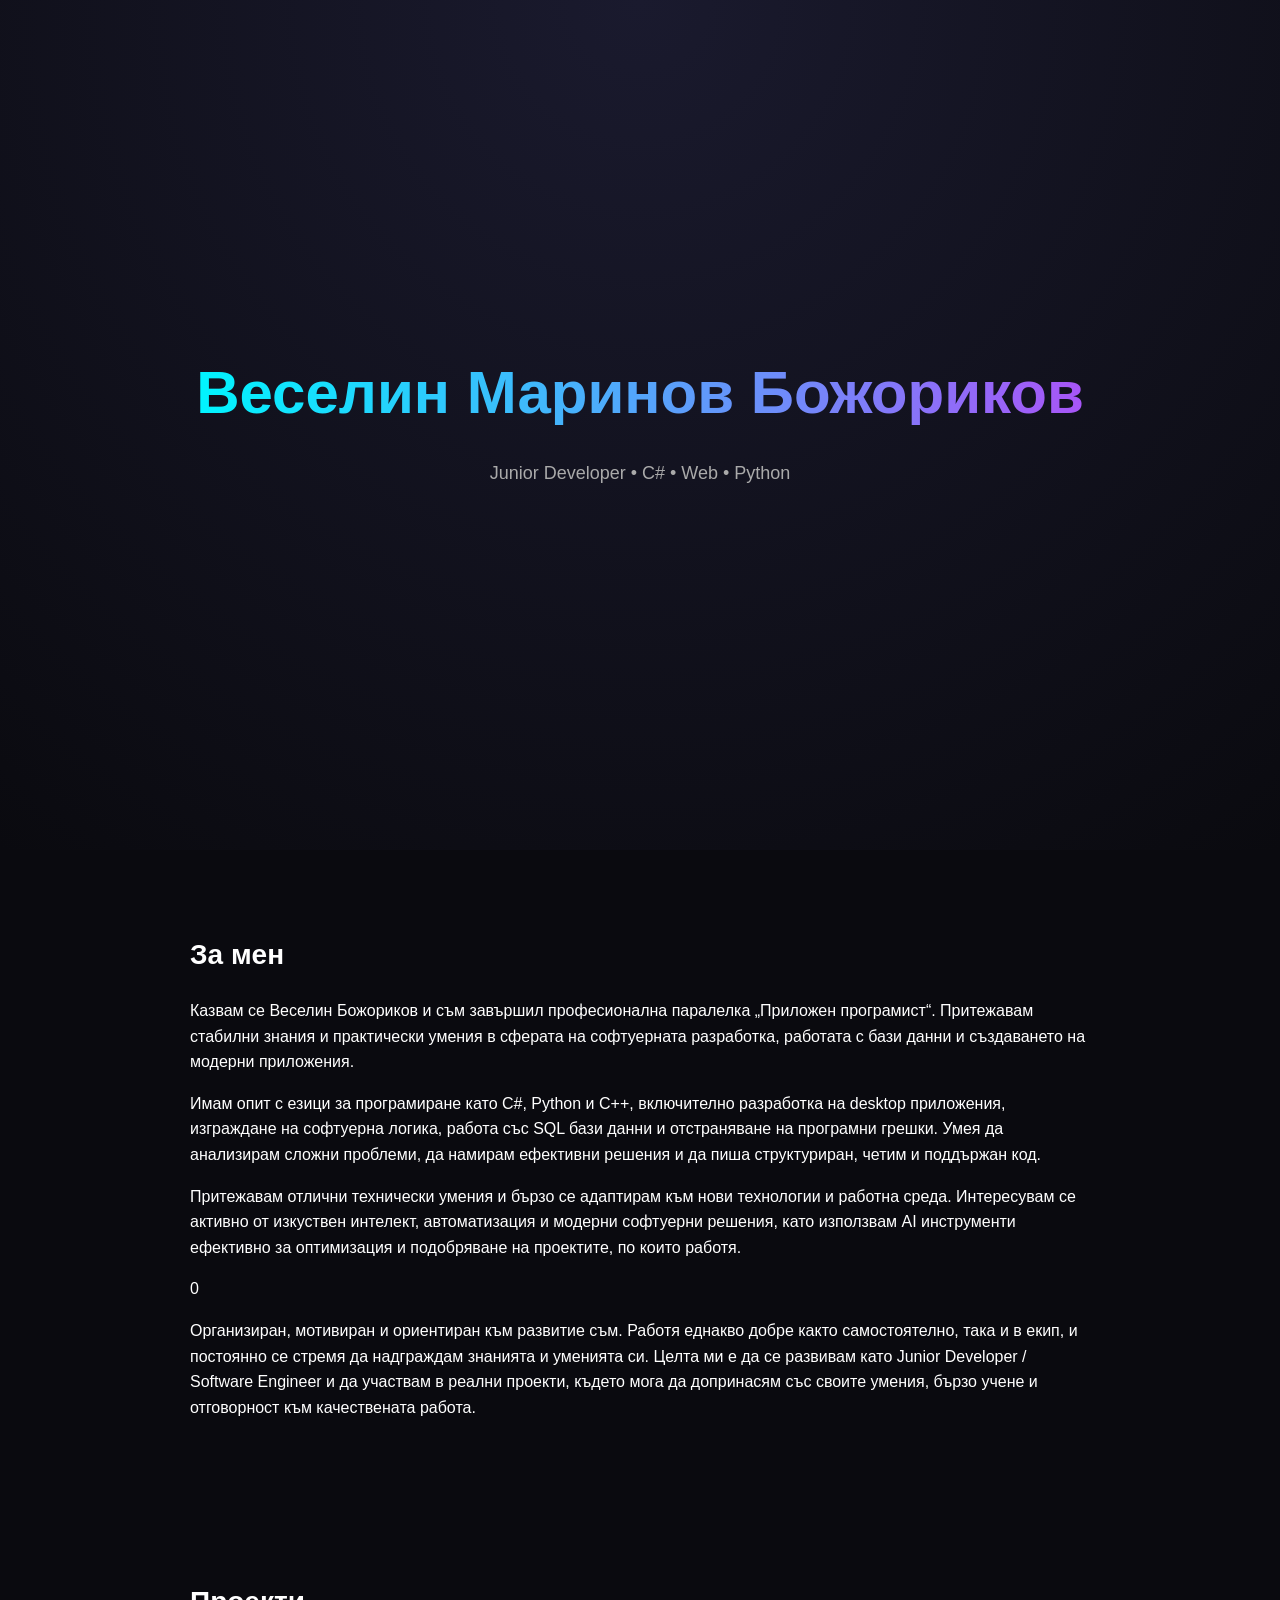
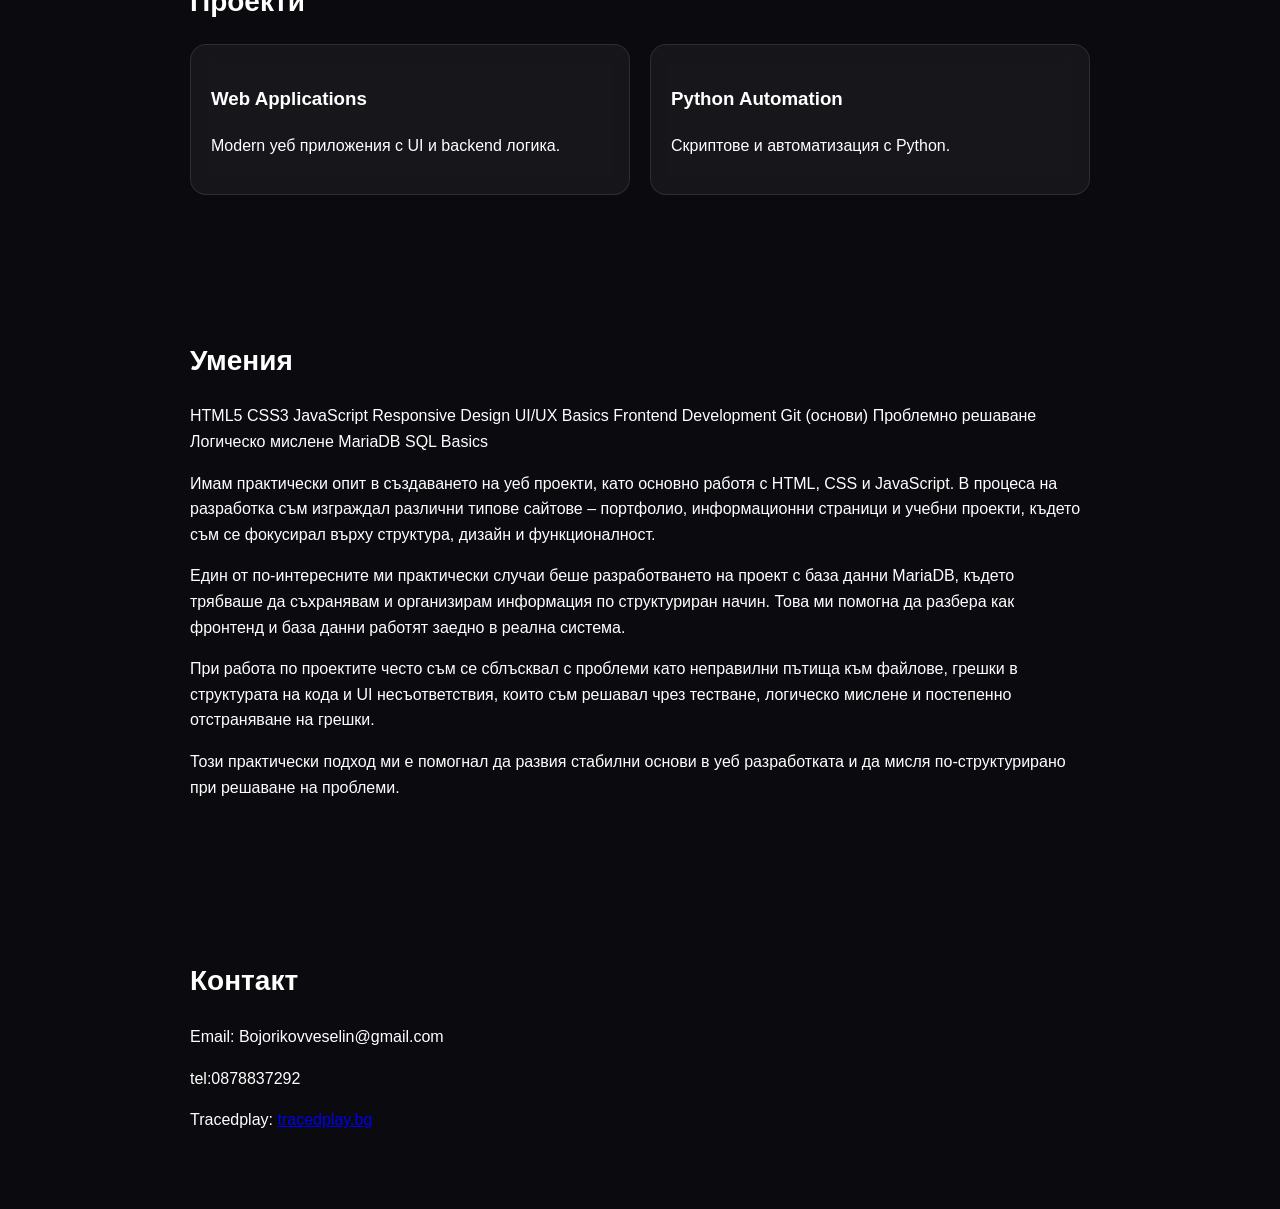
<file: index.html>
<!DOCTYPE html>
<html lang="bg">
<head>
    <meta charset="UTF-8">
    <meta name="viewport" content="width=device-width, initial-scale=1.0">
    <title>Portfolio - Веселин</title>

    <link rel="stylesheet" href="style.css">
</head>
<body>

<div class="hero">
    <h1>Веселин Маринов Божориков</h1>
    <p>Junior Developer • C# • Web • Python</p>
</div>

<section>
    <h2>За мен</h2>
<p>
  Казвам се Веселин Божориков и съм завършил професионална паралелка „Приложен програмист“. Притежавам стабилни знания и практически умения в сферата на софтуерната разработка, работата с бази данни и създаването на модерни приложения.
</p>

<p>
  Имам опит с езици за програмиране като C#, Python и C++, включително разработка на desktop приложения, изграждане на софтуерна логика, работа със SQL бази данни и отстраняване на програмни грешки. Умея да анализирам сложни проблеми, да намирам ефективни решения и да пиша структуриран, четим и поддържан код.
</p>

<p>
  Притежавам отлични технически умения и бързо се адаптирам към нови технологии и работна среда. Интересувам се активно от изкуствен интелект, автоматизация и модерни софтуерни решения, като използвам AI инструменти ефективно за оптимизация и подобряване на проектите, по които работя.
</p>0

<p>
  Организиран, мотивиран и ориентиран към развитие съм. Работя еднакво добре както самостоятелно, така и в екип, и постоянно се стремя да надграждам знанията и уменията си. Целта ми е да се развивам като Junior Developer / Software Engineer и да участвам в реални проекти, където мога да допринасям със своите умения, бързо учене и отговорност към качествената работа.
</p>
</section>

<section>
    <h2>Проекти</h2>

    <div class="grid">

    <a class="card" href="webapps.html">
            <h3>Web Applications</h3>
            <p>Modern уеб приложения с UI и backend логика.</p>
        </a>

      <a class="card" href="pythonassistant.html">
            <h3>Python Automation</h3>
            <p>Скриптове и автоматизация с Python.</p>
        </a>

    </div>
</section>

<section>
    <h2>Умения</h2>

       <span>HTML5</span>
        <span>CSS3</span>
        <span>JavaScript</span>
        <span>Responsive Design</span>
        <span>UI/UX Basics</span>
        <span>Frontend Development</span>
        <span>Git (основи)</span>
        <span>Проблемно решаване</span>
        <span>Логическо мислене</span>
		   <span>MariaDB</span>
        <span>SQL Basics</span>

       <p>
        Имам практически опит в създаването на уеб проекти, като основно работя с HTML, CSS и JavaScript.
        В процеса на разработка съм изграждал различни типове сайтове – портфолио, информационни страници и учебни проекти,
        където съм се фокусирал върху структура, дизайн и функционалност.
    </p>

    <p>
        Един от по-интересните ми практически случаи беше разработването на проект с база данни MariaDB,
        където трябваше да съхранявам и организирам информация по структуриран начин.
        Това ми помогна да разбера как фронтенд и база данни работят заедно в реална система.
    </p>

    <p>
        При работа по проектите често съм се сблъсквал с проблеми като неправилни пътища към файлове, грешки в структурата на кода
        и UI несъответствия, които съм решавал чрез тестване, логическо мислене и постепенно отстраняване на грешки.
    </p>

    <p>
        Този практически подход ми е помогнал да развия стабилни основи в уеб разработката и да мисля по-структурирано при решаване на проблеми.
    </p>
</section>

<section>
    <h2>Контакт</h2>

    <p>Email: Bojorikovveselin@gmail.com</p>
	<p>tel:0878837292</p>
	    <p>
        Tracedplay:
            <a href="tracedplay.bg/" target="_blank">
            tracedplay.bg
        </a>
    </p>
</section>
	

</body>
</html>
</file>
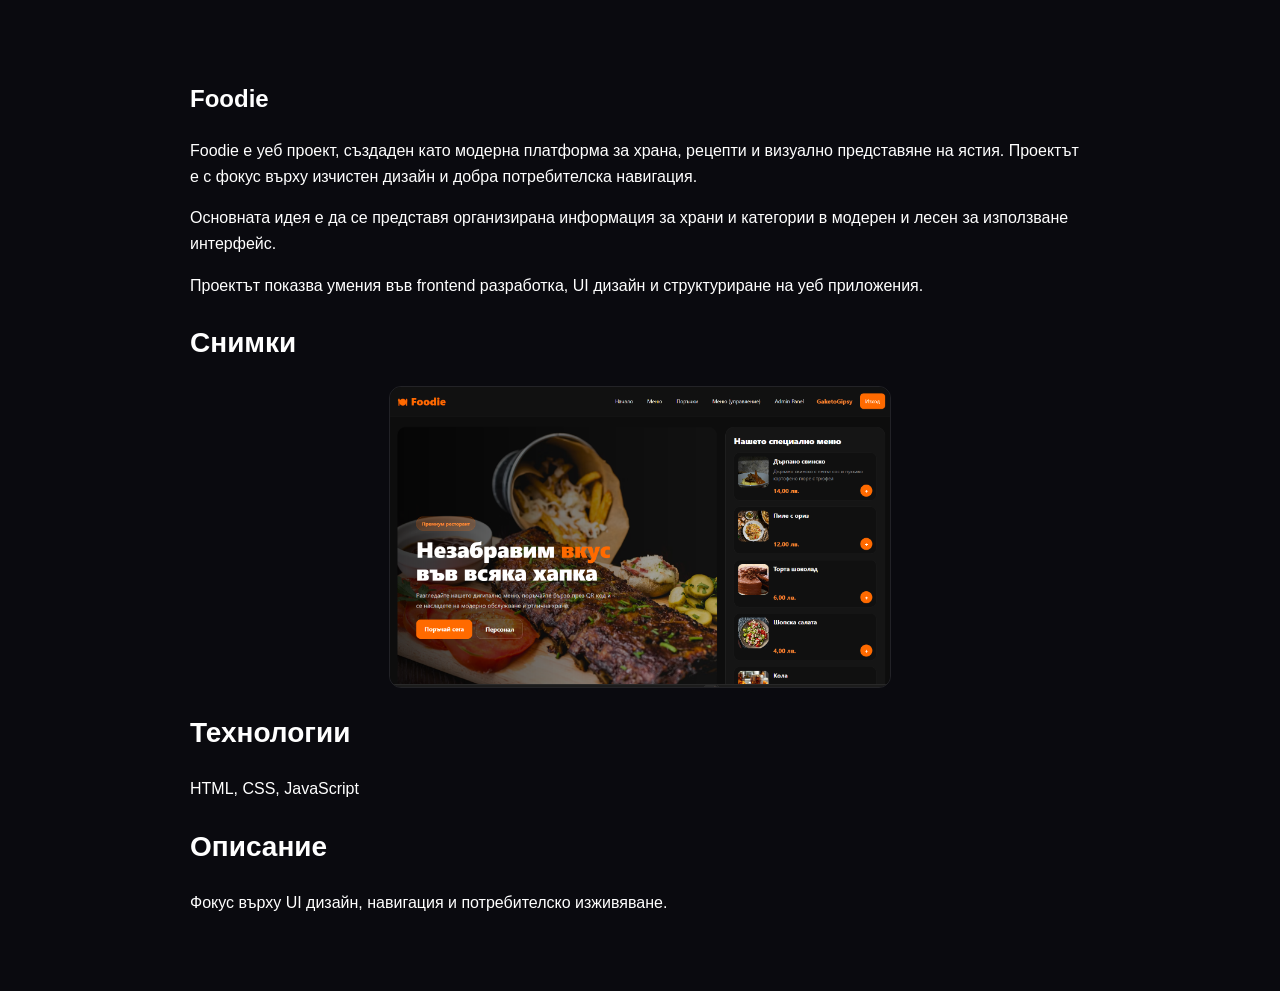
<file: foodie.html>
<!DOCTYPE html>
<html lang="bg">
<head>
    <meta charset="UTF-8">
    <meta name="viewport" content="width=device-width, initial-scale=1.0">
    <title>Foodie</title>

  <link rel="stylesheet" href="style.css">
</head>
<body>

<section>
    <h1>Foodie</h1>

    <p>
        Foodie е уеб проект, създаден като модерна платформа за храна, рецепти и визуално представяне на ястия.
        Проектът е с фокус върху изчистен дизайн и добра потребителска навигация.
    </p>

    <p>
        Основната идея е да се представя организирана информация за храни и категории
        в модерен и лесен за използване интерфейс.
    </p>

    <p>
        Проектът показва умения във frontend разработка, UI дизайн и структуриране на уеб приложения.
    </p>

    <h2>Снимки</h2>

  <img src="foodie.png" class="project-img" width="500">

    <h2>Технологии</h2>
    <p>HTML, CSS, JavaScript</p>

    <h2>Описание</h2>
    <p>
        Фокус върху UI дизайн, навигация и потребителско изживяване.
    </p>
</section>

</body>
</html>
</file>
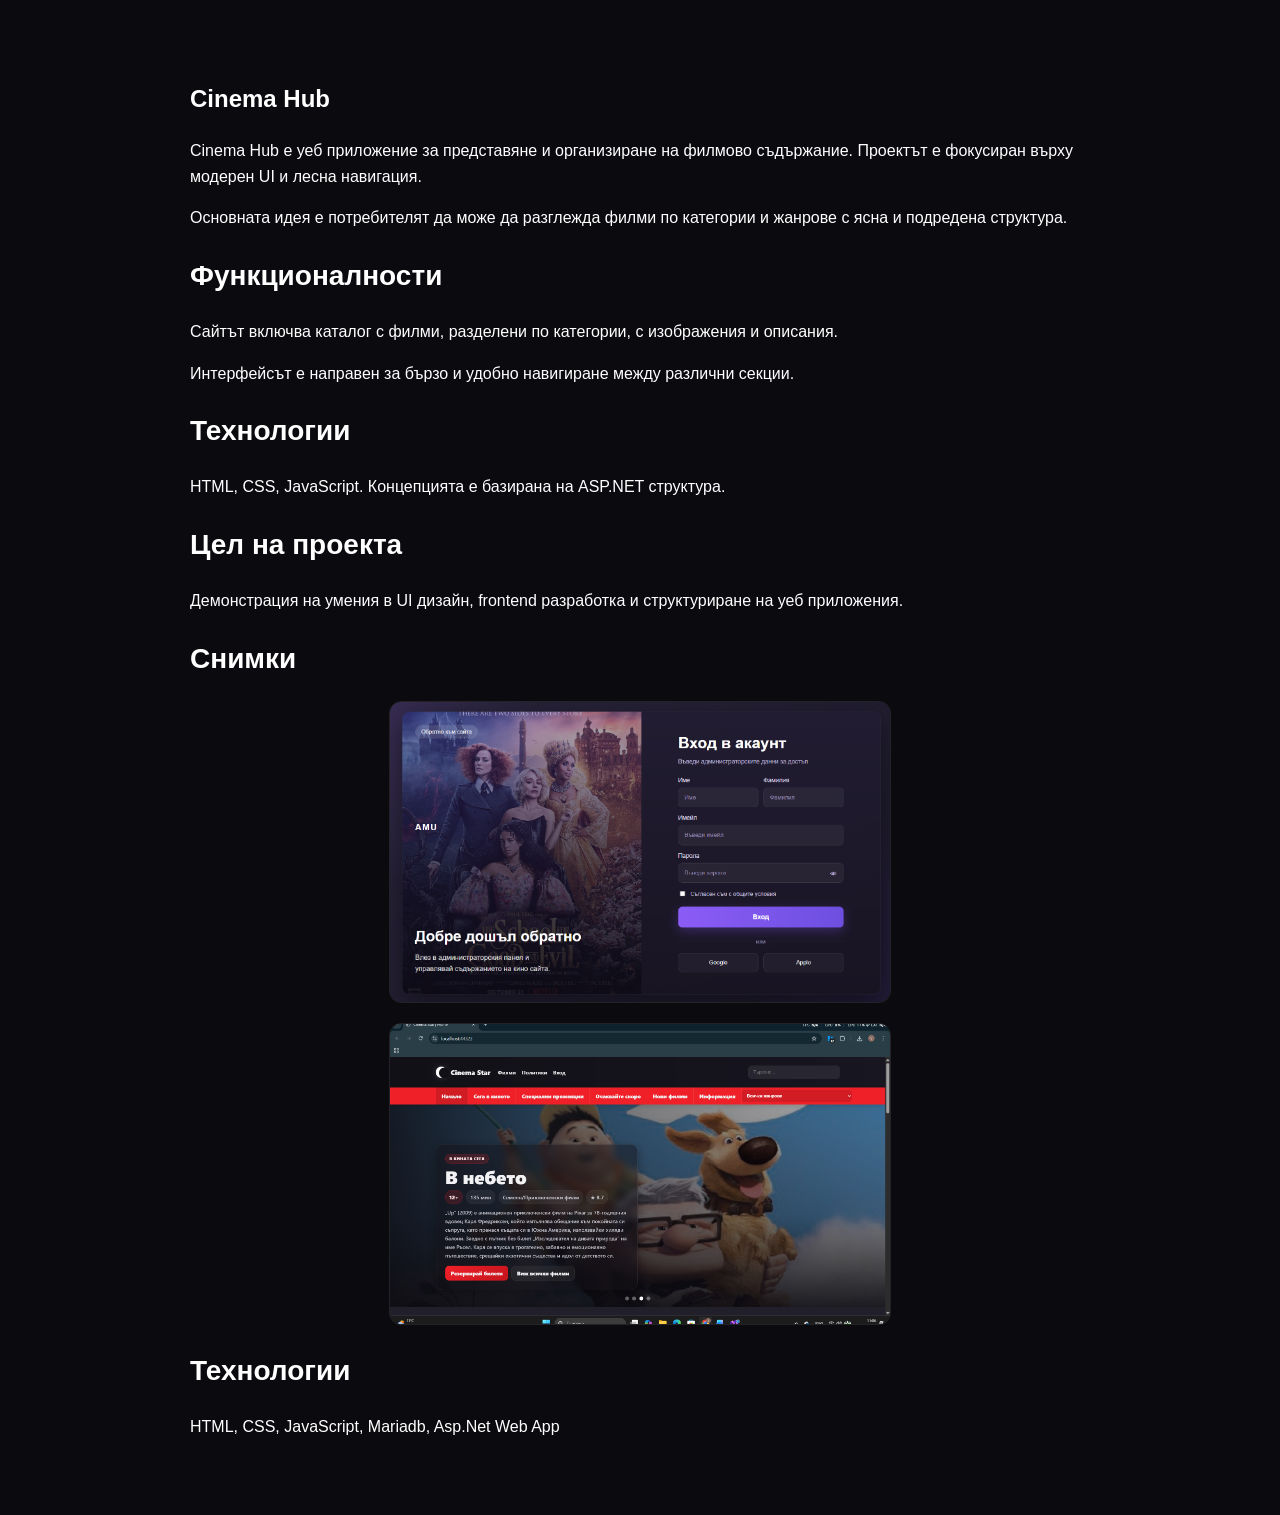
<file: kino.html>
<!DOCTYPE html>
<html lang="bg">
<head>
    <meta charset="UTF-8">
    <meta name="viewport" content="width=device-width, initial-scale=1.0">
    <title>Cinema Hub</title>

   <link rel="stylesheet" href="style.css">
</head>
<body>

<section>
    <h1>Cinema Hub</h1>

    <p>
        Cinema Hub е уеб приложение за представяне и организиране на филмово съдържание.
        Проектът е фокусиран върху модерен UI и лесна навигация.
    </p>

    <p>
        Основната идея е потребителят да може да разглежда филми по категории и жанрове
        с ясна и подредена структура.
    </p>

    <h2>Функционалности</h2>

    <p>
        Сайтът включва каталог с филми, разделени по категории, с изображения и описания.
    </p>

    <p>
        Интерфейсът е направен за бързо и удобно навигиране между различни секции.
    </p>

    <h2>Технологии</h2>

    <p>
        HTML, CSS, JavaScript. Концепцията е базирана на ASP.NET структура.
    </p>

    <h2>Цел на проекта</h2>

    <p>
        Демонстрация на умения в UI дизайн, frontend разработка и структуриране на уеб приложения.
    </p>

    <h2>Снимки</h2>

 <img src="kino1.png" class="project-img" width="500">
<img src="kino2.png" class="project-img" width="500">

    <h2>Технологии</h2>
    <p>HTML, CSS, JavaScript, Mariadb, Asp.Net Web App</p>

</section>

</body>
</html>
</file>
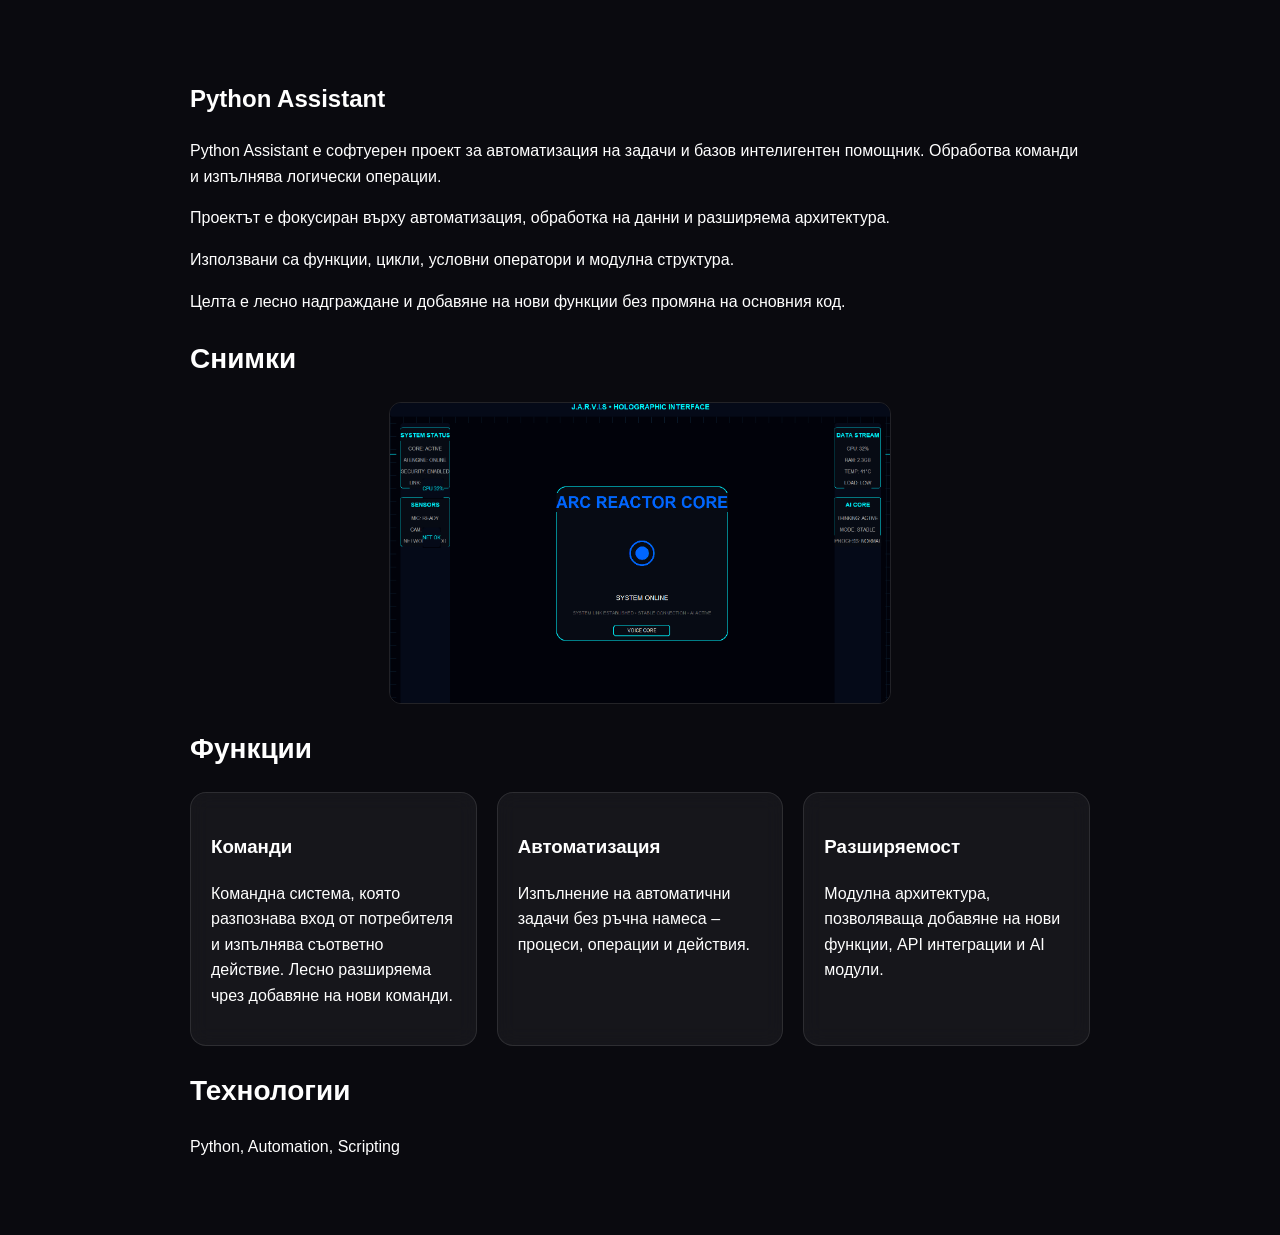
<file: pythonAssistant.html>
<!DOCTYPE html>
<html lang="bg">
<head>
    <meta charset="UTF-8">
    <meta name="viewport" content="width=device-width, initial-scale=1.0">
    <title>Python Assistant</title>

<link rel="stylesheet" href="style.css">
</head>
<body>

<section>
    <h1>Python Assistant</h1>

    <p>
        Python Assistant е софтуерен проект за автоматизация на задачи и базов интелигентен помощник.
        Обработва команди и изпълнява логически операции.
    </p>

    <p>
        Проектът е фокусиран върху автоматизация, обработка на данни и разширяема архитектура.
    </p>

    <p>
        Използвани са функции, цикли, условни оператори и модулна структура.
    </p>

    <p>
        Целта е лесно надграждане и добавяне на нови функции без промяна на основния код.
    </p>

    <h2>Снимки</h2>
    <img src="screen1.png" class="project-img" width="500">
	

    <h2>Функции</h2>

    <div class="grid">

        <div class="card">
            <h3>Команди</h3>
            <p>
                Командна система, която разпознава вход от потребителя и изпълнява съответно действие.
                Лесно разширяема чрез добавяне на нови команди.
            </p>
        </div>

        <div class="card">
            <h3>Автоматизация</h3>
            <p>
                Изпълнение на автоматични задачи без ръчна намеса – процеси, операции и действия.
            </p>
        </div>

        <div class="card">
            <h3>Разширяемост</h3>
            <p>
                Модулна архитектура, позволяваща добавяне на нови функции, API интеграции и AI модули.
            </p>
        </div>

    </div>

    <h2>Технологии</h2>
    <p>Python, Automation, Scripting</p>

</section>

</body>
</html>
</file>
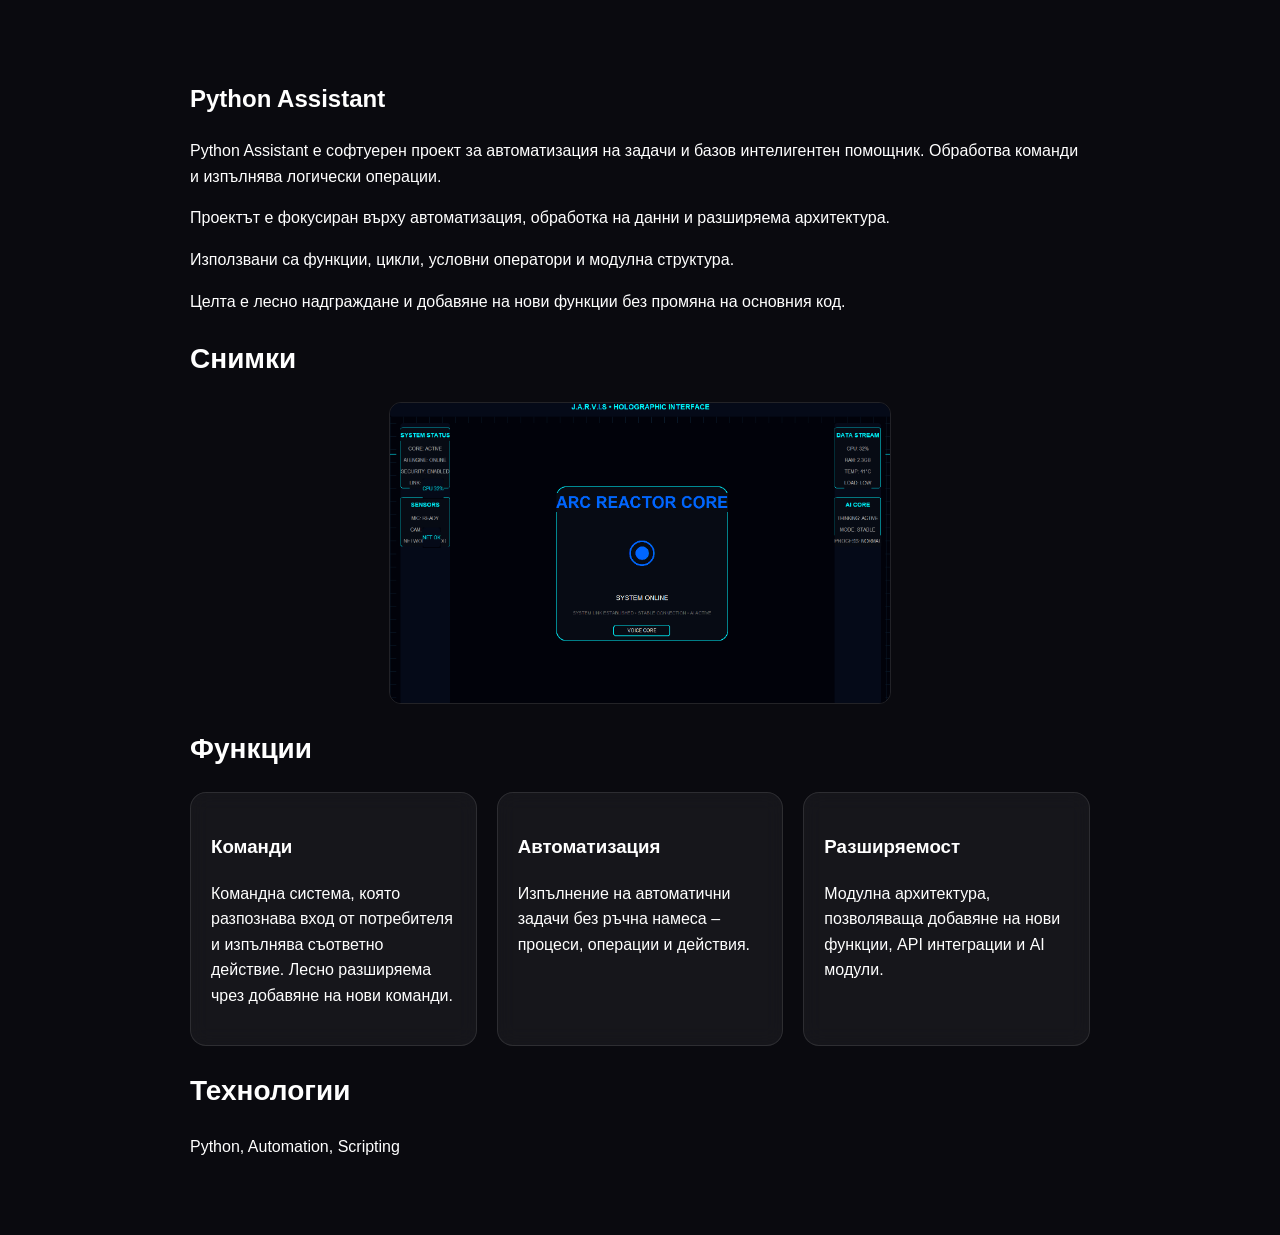
<file: pythonassistant.html>
<!DOCTYPE html>
<html lang="bg">
<head>
    <meta charset="UTF-8">
    <meta name="viewport" content="width=device-width, initial-scale=1.0">
    <title>Python Assistant</title>

<link rel="stylesheet" href="style.css">
</head>
<body>

<section>
    <h1>Python Assistant</h1>

    <p>
        Python Assistant е софтуерен проект за автоматизация на задачи и базов интелигентен помощник.
        Обработва команди и изпълнява логически операции.
    </p>

    <p>
        Проектът е фокусиран върху автоматизация, обработка на данни и разширяема архитектура.
    </p>

    <p>
        Използвани са функции, цикли, условни оператори и модулна структура.
    </p>

    <p>
        Целта е лесно надграждане и добавяне на нови функции без промяна на основния код.
    </p>

    <h2>Снимки</h2>
    <img src="screen1.png" class="project-img" width="500">
	

    <h2>Функции</h2>

    <div class="grid">

        <div class="card">
            <h3>Команди</h3>
            <p>
                Командна система, която разпознава вход от потребителя и изпълнява съответно действие.
                Лесно разширяема чрез добавяне на нови команди.
            </p>
        </div>

        <div class="card">
            <h3>Автоматизация</h3>
            <p>
                Изпълнение на автоматични задачи без ръчна намеса – процеси, операции и действия.
            </p>
        </div>

        <div class="card">
            <h3>Разширяемост</h3>
            <p>
                Модулна архитектура, позволяваща добавяне на нови функции, API интеграции и AI модули.
            </p>
        </div>

    </div>

    <h2>Технологии</h2>
    <p>Python, Automation, Scripting</p>

</section>

</body>
</html>
</file>
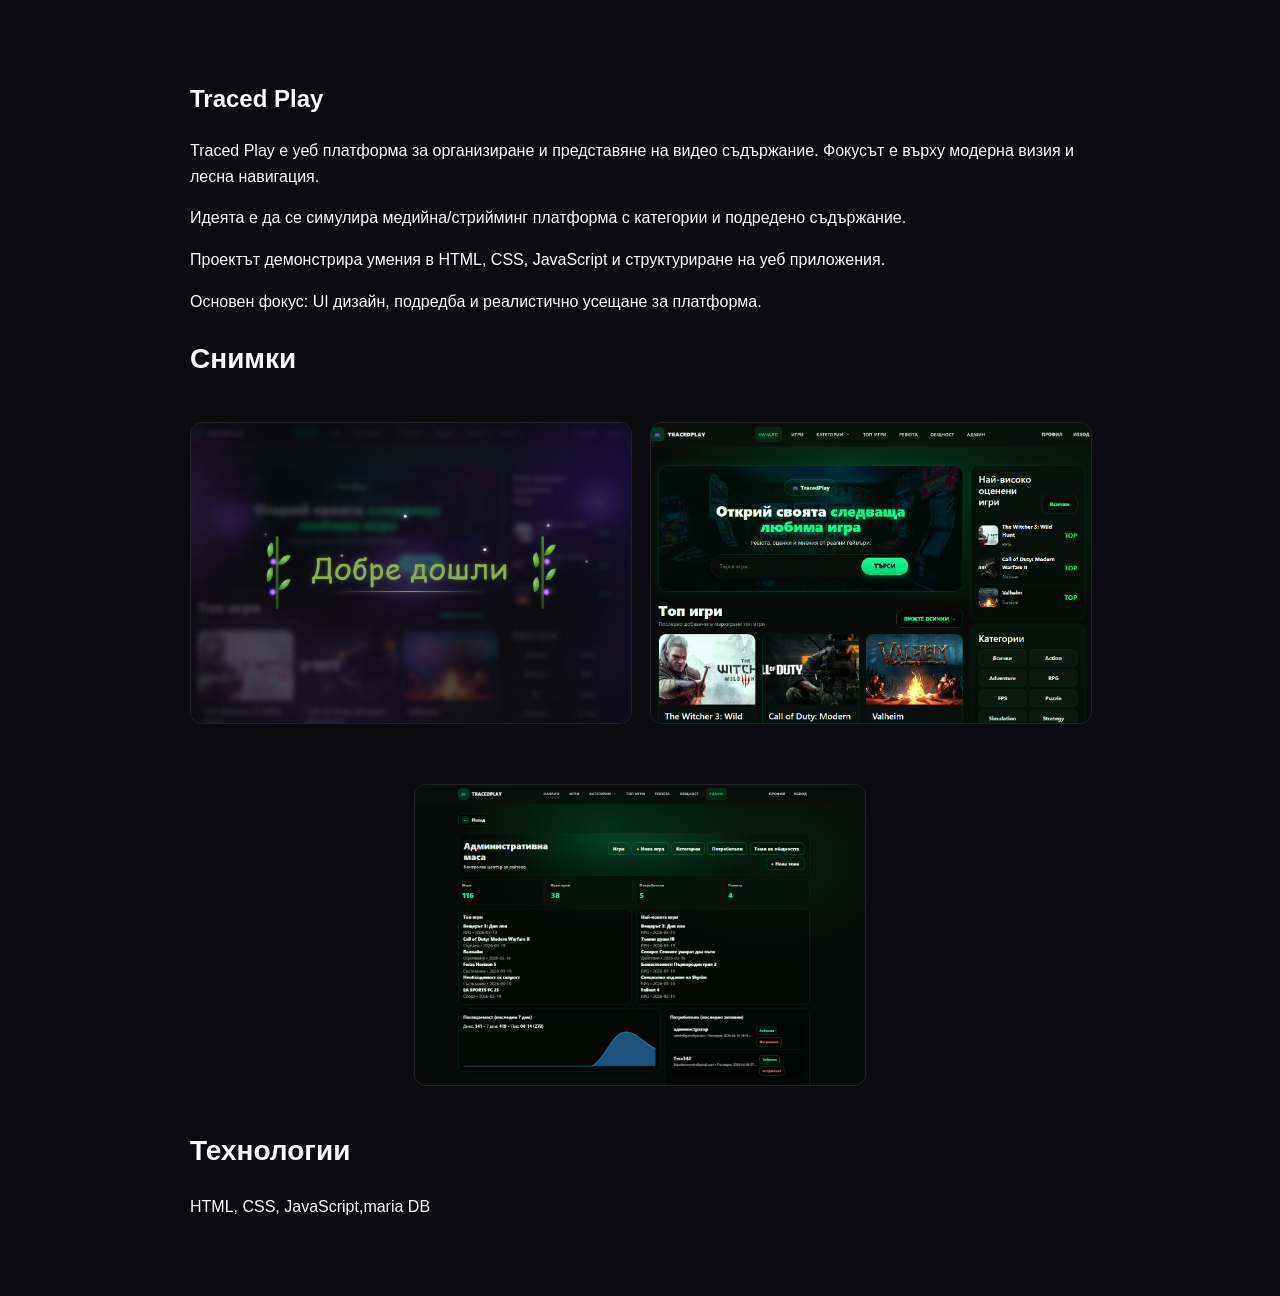
<file: tracedPlay.html>
<!DOCTYPE html>
<html lang="bg">
<head>
    <meta charset="UTF-8">
    <meta name="viewport" content="width=device-width, initial-scale=1.0">
    <title>Traced Play</title>

<link rel="stylesheet" href="style.css">
</head>
<body>

<section>
    <h1>Traced Play</h1>

    <p>
        Traced Play е уеб платформа за организиране и представяне на видео съдържание.
        Фокусът е върху модерна визия и лесна навигация.
    </p>

    <p>
        Идеята е да се симулира медийна/стрийминг платформа с категории и подредено съдържание.
    </p>

    <p>
        Проектът демонстрира умения в HTML, CSS, JavaScript и структуриране на уеб приложения.
    </p>

    <p>
        Основен фокус: UI дизайн, подредба и реалистично усещане за платформа.
    </p>

    <h2>Снимки</h2>
<div class="traced-grid">

    <img src="tracedplay1.png" class="project-img">
    <img src="tracedplay2.png" class="project-img">
    <img src="tracedplay3.png" class="project-img">

</div>

    <h2>Технологии</h2>
    <p>HTML, CSS, JavaScript,maria DB</p>

</section>

</body>
</html>
</file>
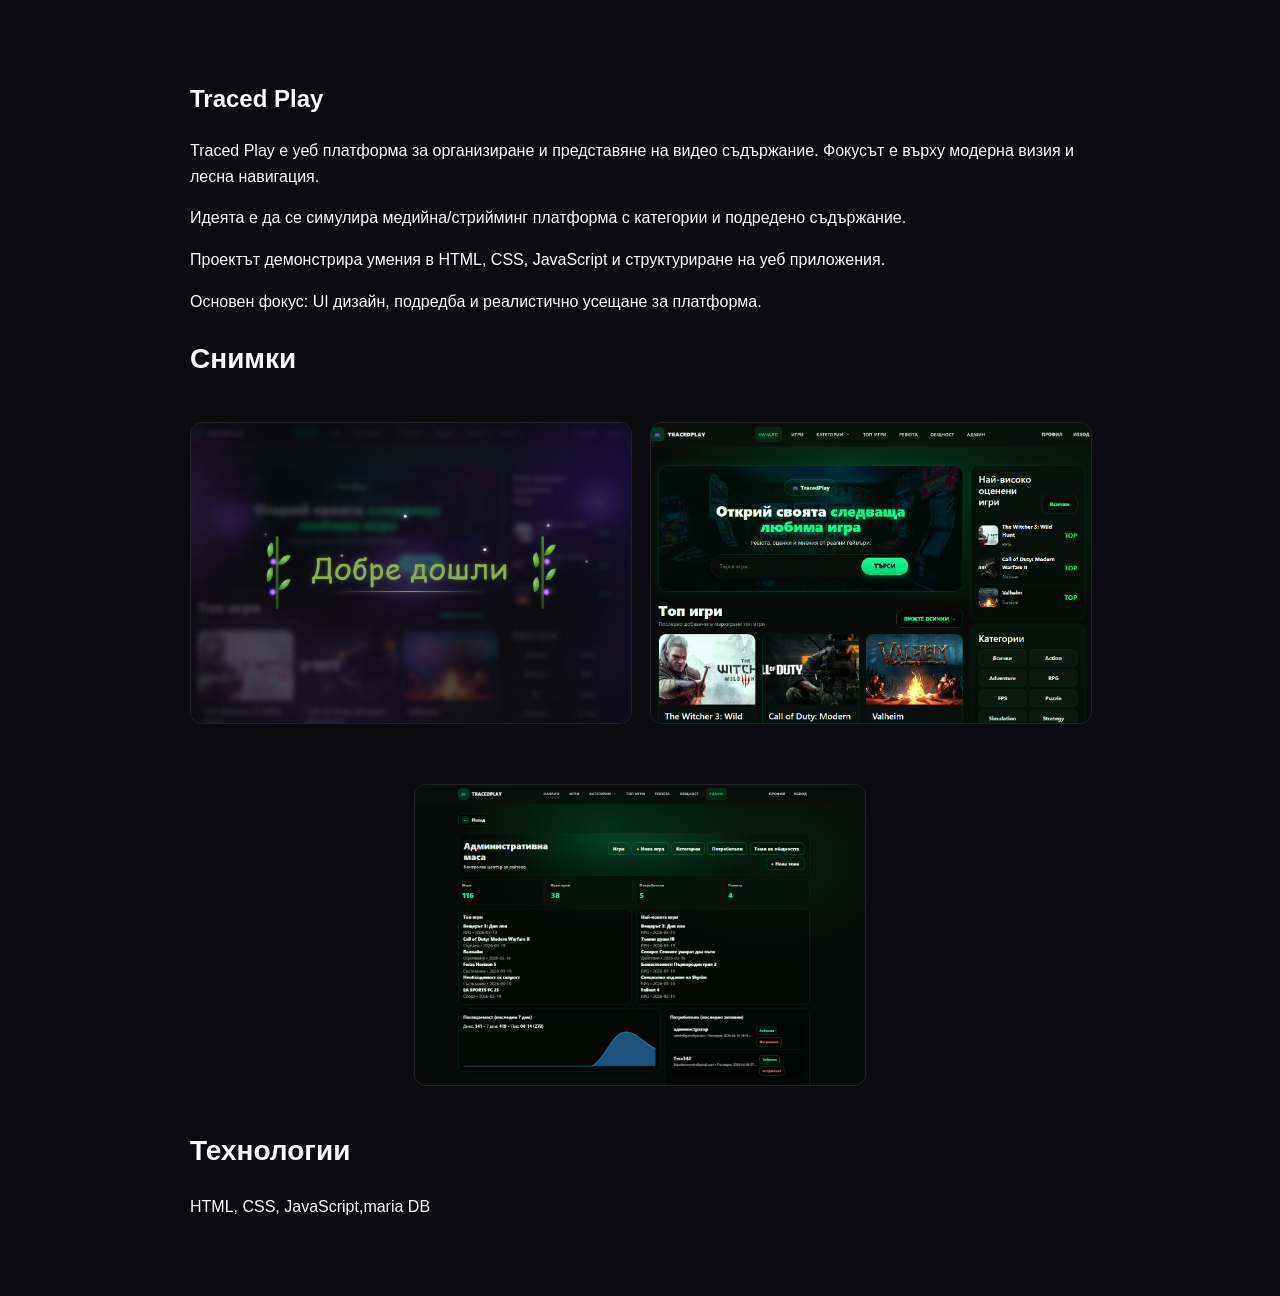
<file: tracedplay.html>
<!DOCTYPE html>
<html lang="bg">
<head>
    <meta charset="UTF-8">
    <meta name="viewport" content="width=device-width, initial-scale=1.0">
    <title>Traced Play</title>

<link rel="stylesheet" href="style.css">
</head>
<body>

<section>
    <h1>Traced Play</h1>

    <p>
        Traced Play е уеб платформа за организиране и представяне на видео съдържание.
        Фокусът е върху модерна визия и лесна навигация.
    </p>

    <p>
        Идеята е да се симулира медийна/стрийминг платформа с категории и подредено съдържание.
    </p>

    <p>
        Проектът демонстрира умения в HTML, CSS, JavaScript и структуриране на уеб приложения.
    </p>

    <p>
        Основен фокус: UI дизайн, подредба и реалистично усещане за платформа.
    </p>

    <h2>Снимки</h2>
<div class="traced-grid">

    <img src="tracedplay1.png" class="project-img">
    <img src="tracedplay2.png" class="project-img">
    <img src="tracedplay3.png" class="project-img">

</div>

    <h2>Технологии</h2>
    <p>HTML, CSS, JavaScript,maria DB</p>

</section>

</body>
</html>
</file>
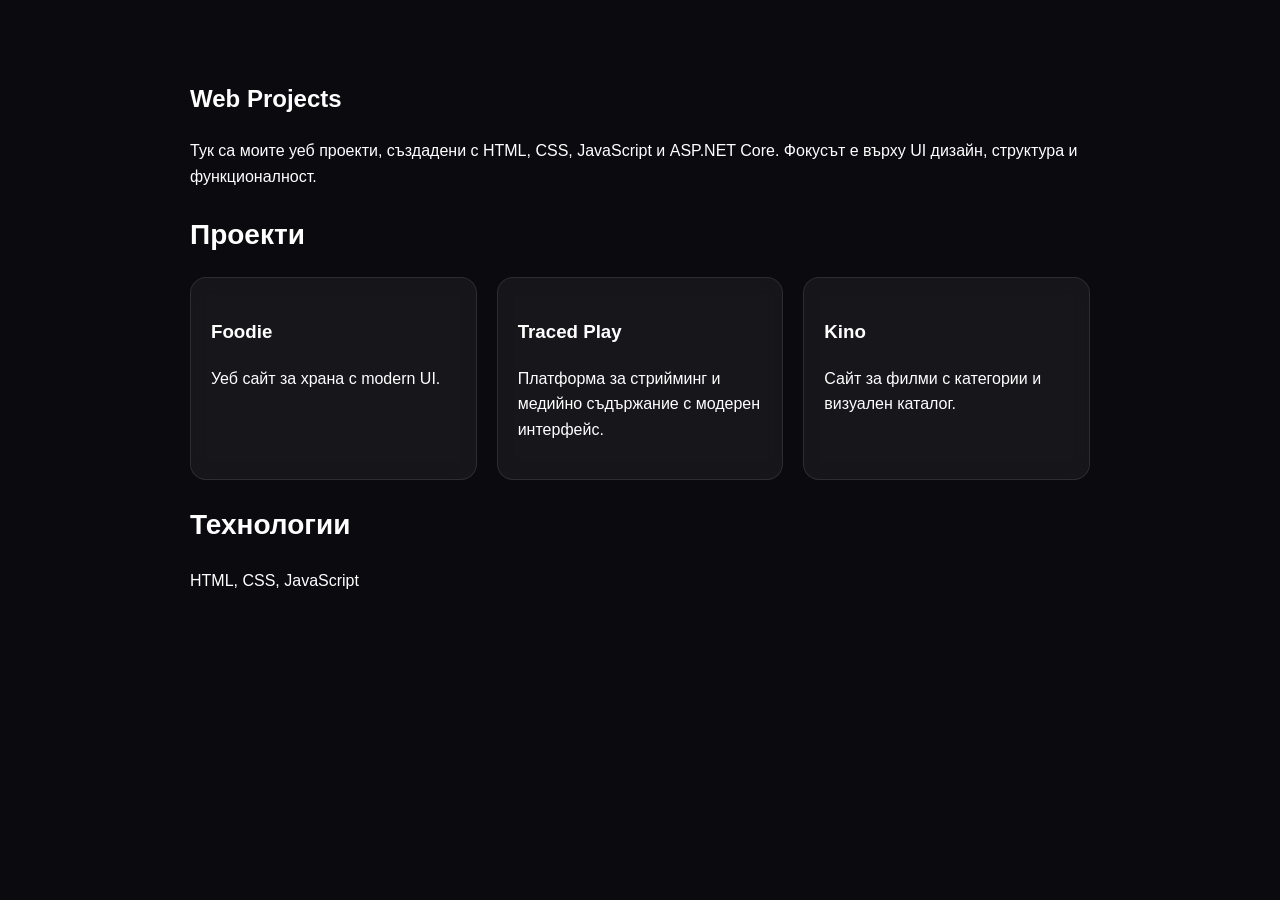
<file: webApps.html>
<!DOCTYPE html>
<html lang="bg">
<head>
    <meta charset="UTF-8">
    <meta name="viewport" content="width=device-width, initial-scale=1.0">
    <title>Web Projects</title>

<link rel="stylesheet" href="style.css">
</head>
<body>

<section>
    <h1>Web Projects</h1>

    <p>
        Тук са моите уеб проекти, създадени с HTML, CSS, JavaScript и ASP.NET Core.
        Фокусът е върху UI дизайн, структура и функционалност.
    </p>

    <h2>Проекти</h2>

    <div class="grid">

        <a class="card" href="foodie.html">
            <h3>Foodie</h3>
            <p>Уеб сайт за храна с modern UI.</p>
        </a>

        <a class="card" href="tracedplay.html">
            <h3>Traced Play</h3>
            <p>Платформа за стрийминг и медийно съдържание с модерен интерфейс.</p>
        </a>

        <a class="card" href="kino.html">
            <h3>Kino</h3>
            <p>Сайт за филми с категории и визуален каталог.</p>
        </a>

    </div>

    <h2>Технологии</h2>
    <p>HTML, CSS, JavaScript</p>

</section>

</body>
</html>
</file>
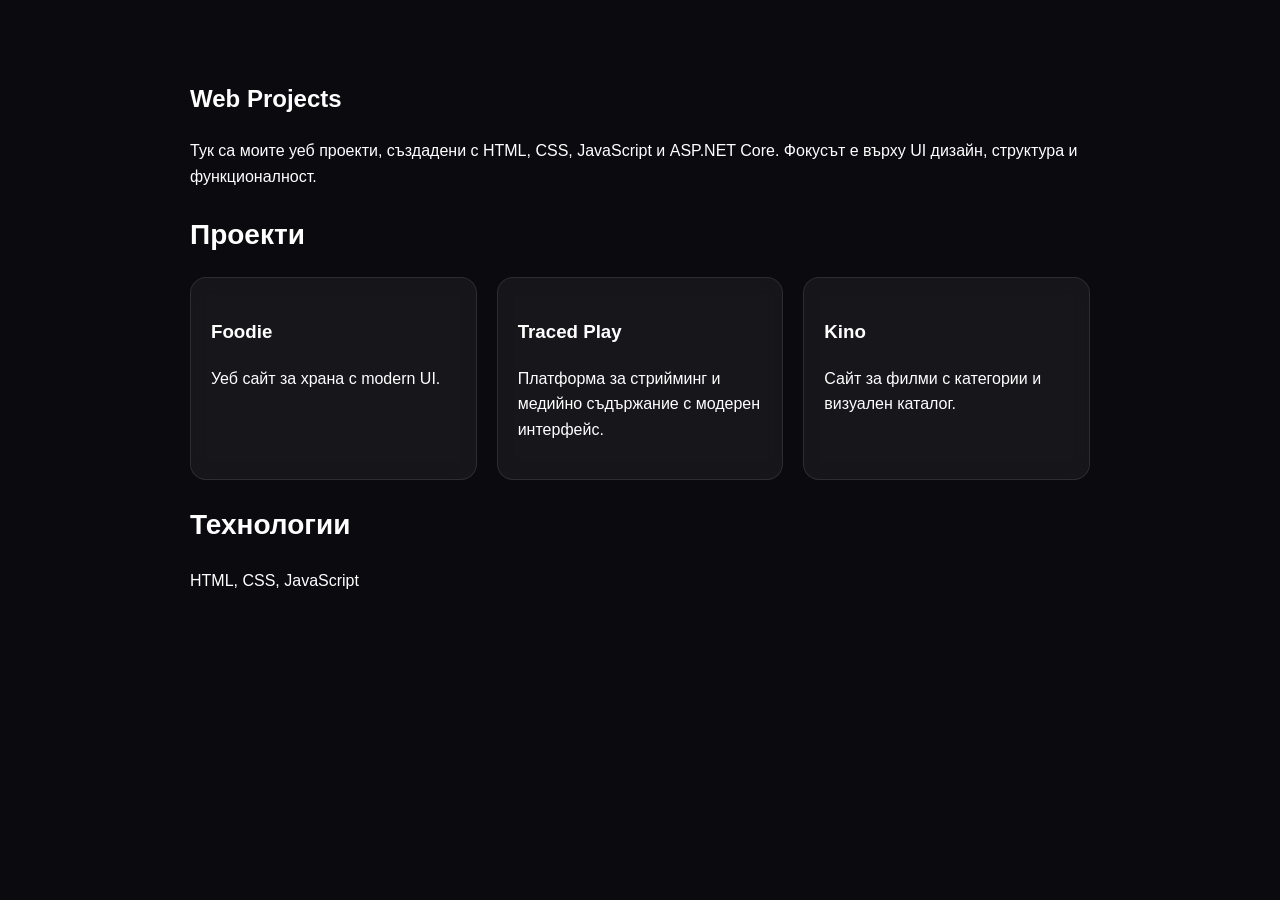
<file: webapps.html>
<!DOCTYPE html>
<html lang="bg">
<head>
    <meta charset="UTF-8">
    <meta name="viewport" content="width=device-width, initial-scale=1.0">
    <title>Web Projects</title>

<link rel="stylesheet" href="style.css">
</head>
<body>

<section>
    <h1>Web Projects</h1>

    <p>
        Тук са моите уеб проекти, създадени с HTML, CSS, JavaScript и ASP.NET Core.
        Фокусът е върху UI дизайн, структура и функционалност.
    </p>

    <h2>Проекти</h2>

    <div class="grid">

        <a class="card" href="foodie.html">
            <h3>Foodie</h3>
            <p>Уеб сайт за храна с modern UI.</p>
        </a>

        <a class="card" href="tracedplay.html">
            <h3>Traced Play</h3>
            <p>Платформа за стрийминг и медийно съдържание с модерен интерфейс.</p>
        </a>

        <a class="card" href="kino.html">
            <h3>Kino</h3>
            <p>Сайт за филми с категории и визуален каталог.</p>
        </a>

    </div>

    <h2>Технологии</h2>
    <p>HTML, CSS, JavaScript</p>

</section>

</body>
</html>
</file>
<file: style.css>
body {
    margin: 0;
    font-family: 'Segoe UI', Arial, sans-serif;
    background: #0a0a0f;
    color: white;
    line-height: 1.6;
}

/* HERO */
.hero {
    height: 90vh;
    display: flex;
    flex-direction: column;
    justify-content: center;
    align-items: center;
    text-align: center;
    background: radial-gradient(circle at top, #1a1a2e, #0a0a0f);
    padding: 20px;
}

.hero h1 {
    font-size: 60px;
    margin: 0;
    background: linear-gradient(90deg, #00f5ff, #a855f7);
    -webkit-background-clip: text;
    -webkit-text-fill-color: transparent;
}

.hero p {
    color: #aaa;
    font-size: 18px;
}

/* SECTIONS */
section {
    max-width: 900px;
    margin: auto;
    padding: 60px 20px;
}

h2 {
    font-size: 28px;
    margin-bottom: 20px;
}

/* GRID */
.grid {
    display: grid;
    grid-template-columns: repeat(auto-fit, minmax(240px, 1fr));
    gap: 20px;
}

/* CARDS */
.card {
    background: rgba(255,255,255,0.05);
    border: 1px solid rgba(255,255,255,0.1);
    padding: 20px;
    border-radius: 16px;
    backdrop-filter: blur(10px);
    transition: 0.3s;
    text-decoration: none;
    color: white;
    display: block;
}

.card:hover {
    transform: translateY(-8px) scale(1.03);
    border-color: #00f5ff;
    cursor: pointer;
}

/* SKILLS */
.tags span {
    display: inline-block;
    margin: 5px;
    padding: 6px 12px;
    border-radius: 20px;
    background: rgba(255,255,255,0.08);
    font-size: 14px;
}

/* IMAGES - FIXED */
img {
    max-width: 100%;
    height: auto;
    display: block;
}

/* Project images */
.project-img {
    width: 100%;
    max-width: 500px;
    height: 300px;
    object-fit: cover;

    margin: 20px auto;

    border-radius: 12px;
    border: 1px solid rgba(255,255,255,0.1);
    transition: 0.3s;
}

.project-img:hover {
    transform: scale(1.03);
}
.traced-grid {
    display: grid;
    grid-template-columns: repeat(2, 1fr);
    gap: 20px;
    justify-items: center;
}

.traced-grid img {
    width: 100%;
    max-width: 500px;
    height: 300px;
    object-fit: cover;
    border-radius: 12px;
}

.traced-grid img:nth-child(3) {
    grid-column: 1 / -1;
    max-width: 450px;
}
</file>
